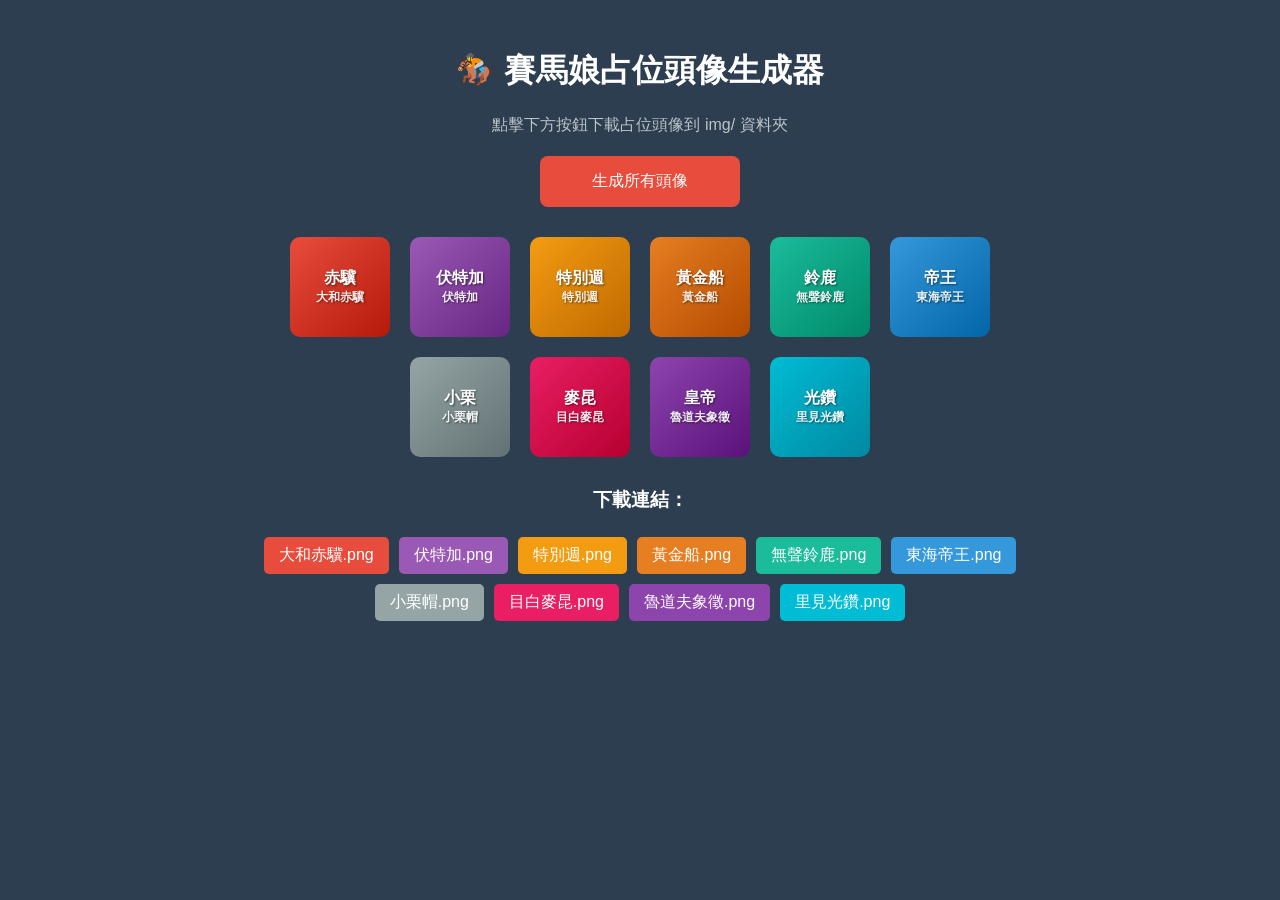
<file: generate_avatars.html>
<!DOCTYPE html>
<html lang="zh-TW">
<head>
    <meta charset="UTF-8">
    <title>生成占位頭像</title>
    <style>
        body {
            font-family: Arial, sans-serif;
            padding: 20px;
            background: #2c3e50;
            color: white;
        }
        .container {
            max-width: 800px;
            margin: 0 auto;
        }
        h1 { text-align: center; }
        .btn {
            display: block;
            width: 200px;
            margin: 20px auto;
            padding: 15px;
            background: #e74c3c;
            color: white;
            border: none;
            border-radius: 8px;
            cursor: pointer;
            font-size: 16px;
        }
        .btn:hover { background: #c0392b; }
        .preview {
            display: flex;
            flex-wrap: wrap;
            gap: 20px;
            justify-content: center;
            margin-top: 30px;
        }
        .avatar {
            width: 100px;
            height: 100px;
            border-radius: 10px;
            display: flex;
            flex-direction: column;
            align-items: center;
            justify-content: center;
            font-weight: bold;
            color: white;
            text-shadow: 1px 1px 2px rgba(0,0,0,0.5);
        }
        .avatar span {
            font-size: 12px;
            opacity: 0.9;
        }
        .download-links {
            text-align: center;
            margin-top: 30px;
        }
        .download-links a {
            display: inline-block;
            margin: 5px;
            padding: 8px 15px;
            background: #3498db;
            color: white;
            text-decoration: none;
            border-radius: 5px;
        }
        .download-links a:hover { background: #2980b9; }
    </style>
</head>
<body>
    <div class="container">
        <h1>🏇 賽馬娘占位頭像生成器</h1>
        <p style="text-align: center; color: #bdc3c7;">
            點擊下方按鈕下載占位頭像到 img/ 資料夾
        </p>
        
        <button class="btn" onclick="generateAllAvatars()">
            生成所有頭像
        </button>
        
        <div class="preview" id="preview"></div>
        
        <div class="download-links" id="downloadLinks"></div>
    </div>

    <script>
        // 角色設定
        const characters = [
            { id: 'daiwa_scarlet', name: '大和赤驥', color: '#e74c3c', short: '赤驥' },
            { id: 'vodka', name: '伏特加', color: '#9b59b6', short: '伏特加' },
            { id: 'special_week', name: '特別週', color: '#f39c12', short: '特別週' },
            { id: 'gold_ship', name: '黃金船', color: '#e67e22', short: '黃金船' },
            { id: 'Silence Suzuka', name: '無聲鈴鹿', color: '#1abc9c', short: '鈴鹿' },
            { id: 'Tokai Teio', name: '東海帝王', color: '#3498db', short: '帝王' },
            { id: 'Oguri Cap', name: '小栗帽', color: '#95a5a6', short: '小栗' },
            { id: 'Mejiro McQueen', name: '目白麥昆', color: '#e91e63', short: '麥昆' },
            { id: 'Teio', name: '魯道夫象徵', color: '#8e44ad', short: '皇帝' },
            { id: 'Miyaji', name: '里見光鑽', color: '#00bcd4', short: '光鑽' }
        ];

        function createAvatar(char, size = 100) {
            const canvas = document.createElement('canvas');
            canvas.width = size;
            canvas.height = size;
            const ctx = canvas.getContext('2d');

            // 背景漸變
            const gradient = ctx.createLinearGradient(0, 0, size, size);
            gradient.addColorStop(0, char.color);
            gradient.addColorStop(1, shadeColor(char.color, -20));
            ctx.fillStyle = gradient;
            ctx.fillRect(0, 0, size, size);

            // 邊框
            ctx.strokeStyle = 'rgba(255,255,255,0.3)';
            ctx.lineWidth = 3;
            ctx.strokeRect(2, 2, size - 4, size - 4);

            // 內部陰影
            ctx.fillStyle = 'rgba(0,0,0,0.1)';
            ctx.fillRect(0, size - 20, size, 20);

            // 角色名稱（取首字或暱稱）
            ctx.fillStyle = 'white';
            ctx.font = `bold ${size * 0.4}px Arial`;
            ctx.textAlign = 'center';
            ctx.textBaseline = 'middle';
            
            // 如果是兩個字，各取首字
            let text = char.short[0];
            if (char.short.length >= 2) {
                text = char.short.substring(0, 2);
            }
            ctx.fillText(text, size / 2, size / 2);

            return canvas;
        }

        // 顏色變暗/變亮
        function shadeColor(color, percent) {
            const num = parseInt(color.replace('#', ''), 16);
            const amt = Math.round(2.55 * percent);
            const R = (num >> 16) + amt;
            const G = (num >> 8 & 0x00FF) + amt;
            const B = (num & 0x0000FF) + amt;
            return '#' + (0x1000000 + (R < 255 ? R < 1 ? 0 : R : 255) * 0x10000 +
                (G < 255 ? G < 1 ? 0 : G : 255) * 0x100 +
                (B < 255 ? B < 1 ? 0 : B : 255)).toString(16).slice(1);
        }

        function generateAllAvatars() {
            const preview = document.getElementById('preview');
            const downloadLinks = document.getElementById('downloadLinks');
            
            preview.innerHTML = '';
            downloadLinks.innerHTML = '<h3>下載連結：</h3>';
            
            characters.forEach(char => {
                // 預覽
                const div = document.createElement('div');
                div.className = 'avatar';
                div.style.background = `linear-gradient(135deg, ${char.color}, ${shadeColor(char.color, -20)})`;
                div.innerHTML = `<strong>${char.short}</strong><span>${char.name}</span>`;
                preview.appendChild(div);

                // 下載連結
                const canvas = createAvatar(char, 200);
                const link = document.createElement('a');
                link.href = canvas.toDataURL('image/png');
                link.download = `${char.id}.png`;
                link.textContent = `${char.name}.png`;
                link.style.margin = '5px';
                link.style.padding = '8px 15px';
                link.style.background = char.color;
                link.style.color = 'white';
                link.style.textDecoration = 'none';
                link.style.borderRadius = '5px';
                downloadLinks.appendChild(link);
            });
        }

        // 頁面載入時生成預覽
        generateAllAvatars();
    </script>
</body>
</html>
</file>
